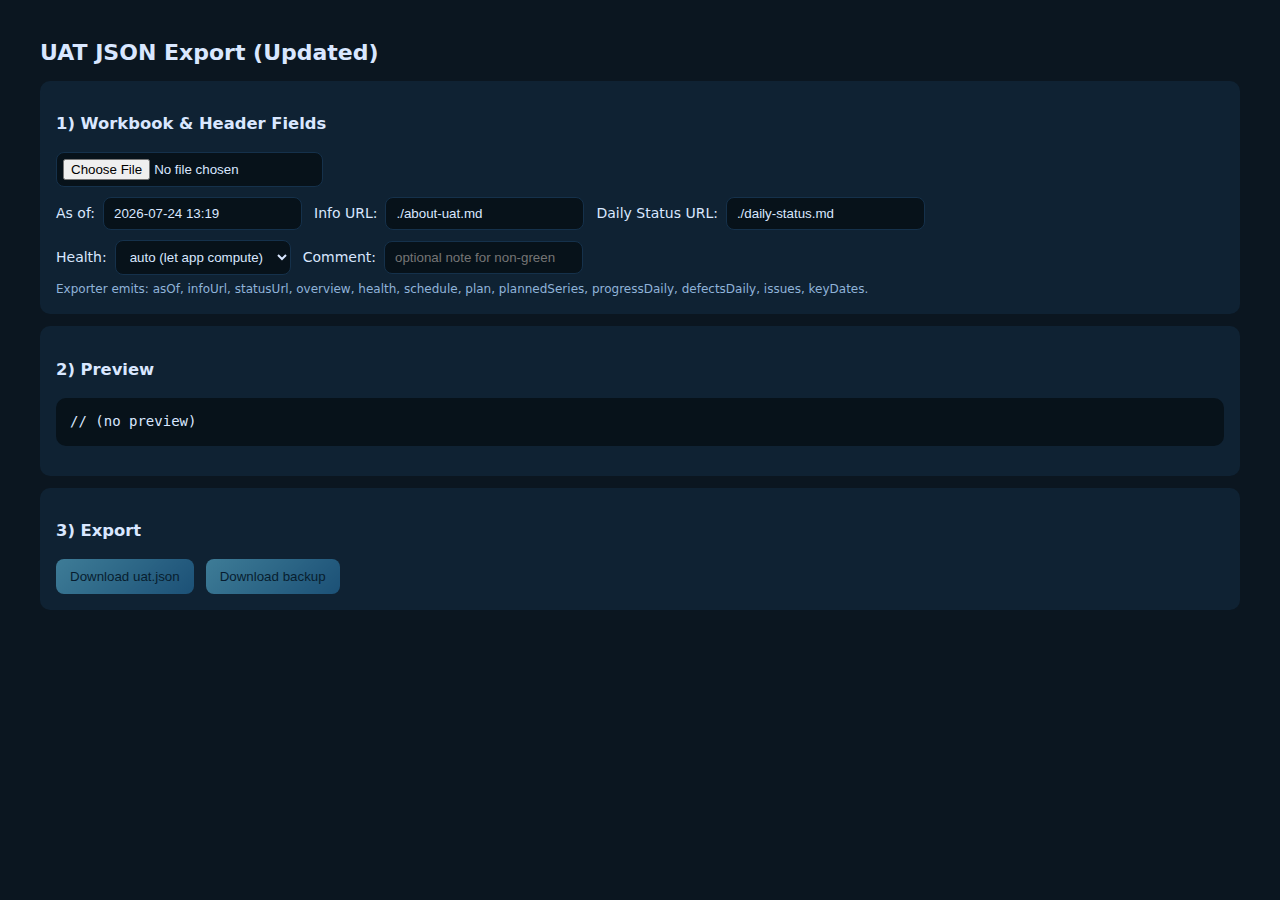
<file: export.html>
<!doctype html>
<html lang="en">
<head>
<meta charset="utf-8" />
<title>UAT JSON Export (Updated)</title>
<meta name="viewport" content="width=device-width,initial-scale=1" />
<style>
  :root { --bg:#0b1620; --panel:#0f2233; --text:#d9e7ff; --muted:#8fb3d9; }
  html,body{height:100%}
  body{margin:0;background:var(--bg);color:var(--text);font:14px/1.4 ui-sans-serif,system-ui,-apple-system,"Segoe UI",Roboto,Arial}
  h1{font-size:22px;margin:20px 0 10px}
  .wrap{max-width:1200px;margin:0 auto;padding:18px}
  .card{background:#0f2233;border-radius:10px;padding:16px;margin:12px 0}
  .row{display:flex;gap:12px;flex-wrap:wrap;align-items:center}
  label{display:inline-flex;align-items:center;gap:8px}
  input,select{background:#07121a;color:var(--text);border:1px solid #15314b;border-radius:8px;padding:8px 10px}
  input[type=file]{padding:6px}
  pre{white-space:pre-wrap;background:#07121a;border-radius:10px;padding:14px;overflow:auto;max-height:50vh}
  button{border:0;border-radius:8px;padding:10px 14px;color:#001a2c;background:linear-gradient(135deg,#6dd5fa,#2980b9);cursor:pointer}
  button[disabled]{opacity:.5;cursor:not-allowed}
  .muted{color:var(--muted)}
  .small{font-size:12px}
</style>
<script src="https://cdn.sheetjs.com/xlsx-0.20.3/package/dist/xlsx.full.min.js"></script>
</head>
<body>
<div class="wrap">
  <h1>UAT JSON Export (Updated)</h1>

  <div class="card">
    <h3>1) Workbook & Header Fields</h3>
    <div class="row">
      <input id="file" type="file" accept=".xlsx" />
      <span id="status" class="muted"></span>
    </div>
    <div class="row" style="margin-top:10px">
      <label>As of:
        <input id="asof" type="text" placeholder="YYYY-MM-DD HH:mm">
      </label>
      <label>Info URL:
        <input id="infoUrl" type="text" placeholder="./about-uat.md" value="./about-uat.md">
      </label>
      <label>Daily Status URL:
        <input id="statusUrl" type="text" placeholder="./daily-status.md" value="./daily-status.md">
      </label>
    </div>
    <div class="row" style="margin-top:10px">
      <label>Health:
        <select id="healthStatus">
          <option value="auto">auto (let app compute)</option>
          <option value="green">green (On Track)</option>
          <option value="amber">amber (At Risk)</option>
          <option value="red">red (Off Track)</option>
        </select>
      </label>
      <label>Comment:
        <input id="healthComment" type="text" placeholder="optional note for non-green">
      </label>
    </div>
    <div class="small muted" style="margin-top:6px">
      Exporter emits: asOf, infoUrl, statusUrl, overview, health, schedule, plan, plannedSeries, progressDaily, defectsDaily, issues, keyDates.
    </div>
  </div>

  <div class="card">
    <h3>2) Preview</h3>
    <pre id="preview">// (no preview)</pre>
  </div>

  <div class="card">
    <h3>3) Export</h3>
    <div class="row">
      <button id="dlJson" disabled>Download uat.json</button>
      <button id="dlBackup" disabled>Download backup</button>
    </div>
  </div>
</div>

<script>
(function(){
  const $ = s => document.querySelector(s);
  const statusEl = $('#status'), preview = $('#preview');
  const btnJson = $('#dlJson'), btnBak = $('#dlBackup');
  const $asof = $('#asof'), $info = $('#infoUrl'), $stUrl = $('#statusUrl'), $hStat = $('#healthStatus'), $hCmt = $('#healthComment');

  // seed asOf to "now"
  (function(){
    const d=new Date(); const pad=n=>n<10?'0'+n:n;
    $asof.value = `${d.getFullYear()}-${pad(d.getMonth()+1)}-${pad(d.getDate())} ${pad(d.getHours())}:${pad(d.getMinutes())}`;
  })();

  let lastText = '';

  // ---------- helpers ----------
  const epoch = Date.UTC(1899,11,30);
  const xlDate = v => {
    if (v==null || v==='') return '';
    if (v instanceof Date) return v.toISOString().slice(0,10);
    if (typeof v==='number') return new Date(epoch + Math.round(v*86400000)).toISOString().slice(0,10);
    const s = String(v); const m=s.match(/^(\d{4}-\d{2}-\d{2})/); return m?m[1]:s;
  };
  const sheet = (wb, name)=>{
    if (wb.Sheets[name]) return wb.Sheets[name];
    const lower=name.toLowerCase();
    for (const n of wb.SheetNames) if (n.toLowerCase()===lower) return wb.Sheets[n];
    return null;
  };
  const rows = ws => ws ? XLSX.utils.sheet_to_json(ws,{defval:'',raw:true}) : [];
  const toInt = v => Number.isFinite(+v) ? parseInt(v,10) : 0;

  // pretty but keep certain arrays on one line to stay compact
  function stringifyOneLine(obj, keys){
    const keep = new Set(keys); const tokens=[]; let i=0;
    const json = JSON.stringify(obj,function(k,v){
      if (Array.isArray(v) && keep.has(k)){
        const t = `__ONELINE__${i++}__`; tokens.push([t,'[ '+v.map(x=>JSON.stringify(x)).join(', ')+' ]']); return t;
      }
      return v;
    },2);
    return tokens.reduce((acc,[t,s])=>acc.replace(new RegExp(`"${t}"`,'g'), s), json);
  }

  function bizDayCount(startISO,endISO){
    if (!startISO || !endISO) return 0;
    const start=new Date(startISO+'T00:00:00Z'), end=new Date(endISO+'T00:00:00Z');
    let n=0; for(let d=start; d<=end; d=new Date(d.getTime()+86400000)){ const wd=d.getUTCDay(); if(wd!==0 && wd!==6) n++; }
    return n || 19; // default 19 if dates absent
  }

  function buildPlannedFromPlan(plan, bizCount){
    const labels = Array.from({length:bizCount},(_,i)=>`Day ${i+1}`);

    // Executed: reach 100% by exec_days
    const pe = labels.map((_,i)=>{
      const day=i+1; if (!plan.exec_days) return Math.min(100, Math.round(day/bizCount*100));
      return Math.min(100, Math.round(day/plan.exec_days*100));
    });

    // Pass: cumulative towards pass_target by pass_days
    const pp = labels.map((_,i)=>{
      const day=i+1, d=Math.min(day, plan.pass_days||15);
      const target = plan.pass_target ?? 95;
      return Math.round(Math.min(target, d*(target/(plan.pass_days||15))));
    });

    return { labels, planned_executed_pct: pe, planned_pass_pct: pp };
    // If you ever want labels to be actual dates, we could switch easily.
  }

  // ---------- main ----------
  $('#file').addEventListener('change', async (ev)=>{
    btnJson.disabled = btnBak.disabled = true;
    preview.textContent = '// (no preview)';
    statusEl.textContent = '';

    const f = ev.target.files?.[0]; if (!f) return;

    try{
      const buf = await f.arrayBuffer();
      const wb  = XLSX.read(buf, {type:'array', cellDates:false});

      // Sheets you maintain in the template:
      const wsOverview   = sheet(wb,'overview');
      const wsSchedule   = sheet(wb,'schedule');
      const wsPlan       = sheet(wb,'plan');
      const wsPlanned    = sheet(wb,'planned');      // (optional override)
      const wsTestsDaily = sheet(wb,'testsDaily');   // -> progressDaily
      const wsDefDaily   = sheet(wb,'defectsDaily'); // -> defectsDaily
      const wsIssues     = sheet(wb,'issues');       // -> issues
      const wsKeyDates   = sheet(wb,'keyDates');     // -> keyDates

      const o1 = rows(wsOverview)[0] || {};
      const scheduleRow = rows(wsSchedule)[0] || {};
      const planRow = rows(wsPlan)[0] || {};

      const overview = {
        release: o1.release ?? '',
        inScope: toInt(o1.inScope)
      };

      const schedule = {
        start: xlDate(scheduleRow.start),
        end:   xlDate(scheduleRow.end),
        timezone: scheduleRow.timezone || 'Europe/Berlin'
      };

      const plan = {
        exec_days:   toInt(planRow.exec_days || 10),
        pass_days:   toInt(planRow.pass_days || 15),
        pass_target: toInt(planRow.pass_target || 95)
      };

      // Planned series: use the "planned" sheet if it exists; otherwise compute from plan
      let plannedSeries;
      const plannedRows = rows(wsPlanned);
      if (plannedRows.length){
        const labels=[], pe=[], pp=[];
        plannedRows.forEach((r,i)=>{
          labels.push(r.label || `Day ${i+1}`);
          pe.push(toInt(r.planned_executed_pct));
          pp.push(toInt(r.planned_pass_pct));
        });
        plannedSeries = { labels, planned_executed_pct: pe, planned_pass_pct: pp };
      } else {
        const biz = bizDayCount(schedule.start, schedule.end);
        plannedSeries = buildPlannedFromPlan(plan, biz);
      }

      // progressDaily
      const progressDaily = rows(wsTestsDaily).map(r=>({
        date: xlDate(r.date),
        inScope: r.inScope!=='' ? toInt(r.inScope) : undefined, // keep first value if present
        executedPct: toInt(r.executedPct),
        passPct: toInt(r.passPct)
      }));

      // defectsDaily
      const defectsDaily = rows(wsDefDaily).map(r=>({
        date: xlDate(r.date),
        openDefects: toInt(r.openDefects)
      }));

      // issues
      const issues = rows(wsIssues).map(r=>({
        key: r.key||'', priority:r.priority||'', summary:r.summary||'',
        reporter:r.reporter||'', team:r.team||'', platform:r.platform||'',
        status:r.status||'', link:r.link||''
      }));

      // keyDates (supports “dateStart/dateEnd” or single “date” or “dateRange” text)
      const keyDates = rows(wsKeyDates).map(r=>{
        let dateStr = '';
        const ds = xlDate(r.dateStart), de = xlDate(r.dateEnd), d = xlDate(r.date);
        if (ds && de) dateStr = `${ds} to ${de}`;
        else if (d)   dateStr = d;
        else if (r.dateRange) dateStr = String(r.dateRange);
        return { label:r.label||'', date:dateStr, notes:r.notes||'' };
      });

      // top header fields
      const data = {
        asOf: ($asof.value||'').trim(),
        infoUrl: ($info.value||'').trim(),
        statusUrl: ($stUrl.value||'').trim(),
        overview,
        health: { status: ($hStat.value||'auto'), comment: ($hCmt.value||'') },
        schedule,
        plan,
        plannedSeries,
        progressDaily,
        defectsDaily,
        issues,
        keyDates
      };

      lastText = stringifyOneLine(data, ['planned_executed_pct','planned_pass_pct','labels','progressDaily','defectsDaily']);
      preview.textContent = lastText;
      btnJson.disabled = btnBak.disabled = false;
      statusEl.textContent = 'Parsed ✓';
    }catch(e){
      console.error(e);
      statusEl.textContent = 'Error: ' + (e?.message||e);
      preview.textContent = '// (no preview)';
    }
  });

  function stamp(){
    const d=new Date(), p=n=>n<10?'0'+n:n;
    return `${d.getFullYear()}-${p(d.getMonth()+1)}-${p(d.getDate())}_${p(d.getHours())}${p(d.getMinutes())}`;
  }

  $('#dlJson').addEventListener('click', ()=>{
    if (!lastText) return;
    const a=document.createElement('a');
    a.href=URL.createObjectURL(new Blob([lastText],{type:'application/json'}));
    a.download='uat.json'; a.click(); URL.revokeObjectURL(a.href);
  });

  $('#dlBackup').addEventListener('click', ()=>{
    if (!lastText) return;
    const a=document.createElement('a');
    a.href=URL.createObjectURL(new Blob([lastText],{type:'application/json'}));
    a.download=`uat-backup_${stamp()}.json`; a.click(); URL.revokeObjectURL(a.href);
  });
})();
</script>
</body>
</html>
</file>
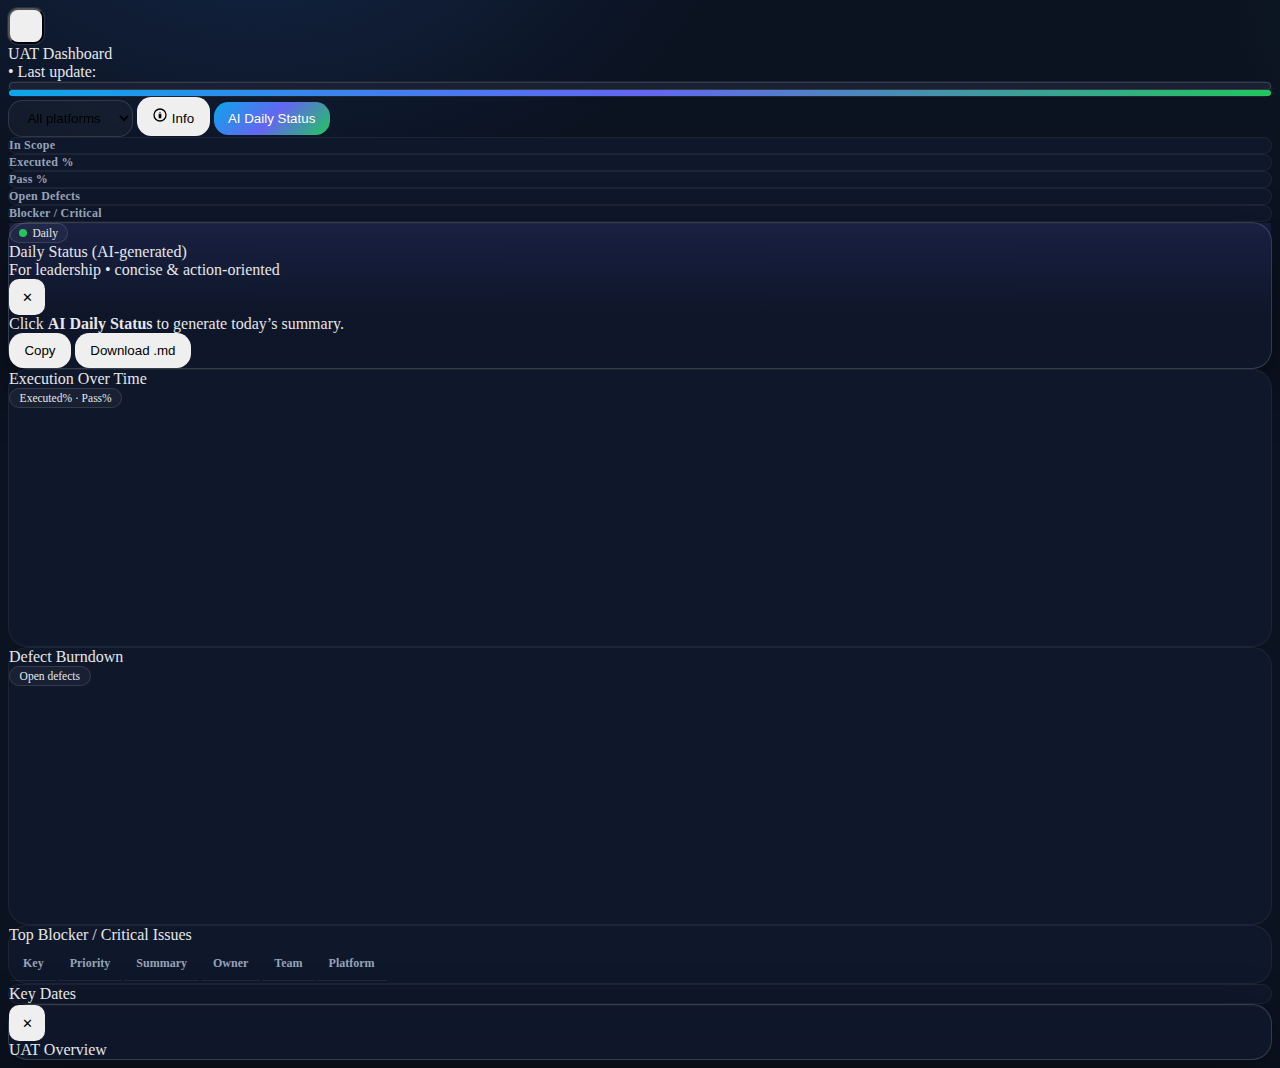
<file: index - Copy.html>
<!doctype html>
<html lang="en">
<head>
  <meta charset="utf-8" />
  <title>UAT Dashboard · Leadership View</title>
  <meta name="viewport" content="width=device-width,initial-scale=1" />

  <!-- PWA bits -->
  <link rel="manifest" href="./manifest.webmanifest">
  <link rel="icon" sizes="192x192" href="./icons/icon-192.png">
  <link rel="icon" sizes="512x512" href="./icons/icon-512.png">
  <link rel="apple-touch-icon" href="./icons/icon-180.png">
  <meta name="theme-color" content="#0b1220">
  <meta name="mobile-web-app-capable" content="yes">

  <!-- Tailwind v2 fallback (no SRI to avoid blocks) -->
  <link rel="stylesheet"
        href="https://cdnjs.cloudflare.com/ajax/libs/tailwindcss/2.2.19/tailwind.min.css"
        crossorigin="anonymous" referrerpolicy="no-referrer">
  <!-- Tailwind v3 Play CDN (preferred; overrides v2 if it loads) -->
  <script src="https://cdn.tailwindcss.com?plugins=forms,typography" crossorigin="anonymous"></script>

  <!-- Alpine.js -->
  <script defer src="https://unpkg.com/alpinejs@3.x.x/dist/cdn.min.js" crossorigin="anonymous"></script>
  <!-- Chart.js + time adapter -->
  <script src="https://cdn.jsdelivr.net/npm/chart.js@4.4.1/dist/chart.umd.min.js" crossorigin="anonymous"></script>
  <script src="https://cdn.jsdelivr.net/npm/chartjs-adapter-date-fns@3" crossorigin="anonymous"></script>

  <style>
    :root{
      --bg:#0b1220; --card:#0f172a; --muted:#94a3b8; --ring:255 255 255/0.1;
      --text:#e5e7eb; --text-weak:#cbd5e1;
      --accent-1:#0ea5e9; --accent-2:#6366f1; --accent-3:#22c55e;
    }
    .theme-light{
      --bg:#f8fafc; --card:#ffffff; --muted:#64748b; --ring:15 23 42/0.08;
      --text:#0f172a; --text-weak:#334155;
    }

    /* Unified elevated panel used by modals / AI card */
    .panel{
      background: linear-gradient(180deg, rgba(15,23,42,.98), rgba(15,23,42,.94));
      border: 1px solid rgba(255,255,255,.16);
      border-radius: 1.25rem;
      box-shadow: 0 20px 55px rgba(0,0,0,.45), 0 1px 0 rgba(255,255,255,.03) inset;
    }
    .theme-light .panel{
      background: #fff;
      border-color: rgba(15,23,42,.12);
      box-shadow: 0 20px 55px rgba(2,6,23,.15), 0 1px 0 rgba(2,6,23,.06) inset;
    }

    body{
      color:var(--text);
      background:
        radial-gradient(1200px 800px at 20% -10%, rgba(59,130,246,.18), transparent 40%),
        radial-gradient(900px 600px at 120% 0%, rgba(34,197,94,.12), transparent 35%),
        var(--bg);
      transition: background-color .2s ease, color .2s ease;
    }
    .glass{ background:rgba(255,255,255,.03); backdrop-filter:blur(10px); }
    .theme-light .glass{ background:rgba(15,23,42,.04) }
    .card{ background:var(--card); border:1px solid rgba(255,255,255,.06); border-radius:1.25rem; }
    .theme-light .card{ border-color: rgba(15,23,42,.06); }
    .ring{ box-shadow:0 0 0 1px rgba(var(--ring)); }
    .kpi-label{ font-size:.75rem; letter-spacing:.02em; color:var(--muted); font-weight:600 }
    .kpi-value{ font-size:1.6rem; font-weight:700 }
    .pill{ border:1px solid rgba(255,255,255,.12); background:rgba(255,255,255,.04); border-radius:999px; padding:.2rem .6rem; font-size:.72rem }
    .theme-light .pill{ border-color: rgba(15,23,42,.12); background: rgba(15,23,42,.04) }
    .btn{ border:1px solid rgba(255,255,255,.12); border-radius:.9rem; padding:.55rem .9rem; }
    .btn:hover{ background:rgba(255,255,255,.05) }
    .theme-light .btn{ border-color: rgba(15,23,42,.12) }
    .btn-primary{ background-image:linear-gradient(135deg,var(--accent-1) 0%,var(--accent-2) 50%,var(--accent-3) 100%); border:none; color:#fff; }
    .btn-primary:hover{ filter:brightness(.98) }
    .badge{ display:inline-flex; align-items:center; gap:.35rem; font-size:.72rem; padding:.2rem .55rem;
      border-radius:999px; border:1px solid rgba(255,255,255,.12); background:rgba(255,255,255,.04) }
    .theme-light .badge{ border-color:rgba(15,23,42,.12); background:rgba(15,23,42,.04) }
    .badge-dot{ width:.5rem; height:.5rem; border-radius:999px }
    .timeline-dot{ width:.6rem; height:.6rem; border-radius:999px; background:#22c55e; box-shadow:0 0 0 3px rgba(34,197,94,.2) }
    .table th, .table td{ padding:.6rem .75rem }
    .table thead th{ font-size:.75rem; color:var(--muted); font-weight:600; border-bottom:1px solid rgba(255,255,255,.08) }
    .theme-light .table thead th{ border-color: rgba(15,23,42,.08) }
    .table tbody tr{ border-bottom:1px solid rgba(255,255,255,.06) }
    .theme-light .table tbody tr{ border-color: rgba(15,23,42,.06) }
    .link{ color:#60a5fa }
    .chart-wrap{ position:relative; height:240px }
    .chart-wrap > canvas{ position:absolute; inset:0; width:100% !important; height:100% !important }
    .countdown-bar{ height:6px; border-radius:999px; background:linear-gradient(90deg,var(--accent-1),var(--accent-2),var(--accent-3)); }
    .toast{ position:fixed; bottom:16px; left:50%; transform:translateX(-50%); background:#ef4444; color:white; font-size:12px; padding:8px 10px; border-radius:8px }
    .theme-light .toast{ background:#b91c1c }
    .icon-btn{ width:36px; height:36px; display:inline-flex; align-items:center; justify-content:center; border-radius:10px; }
  </style>
</head>
<body x-data="app()" x-init="initTheme()" :class="theme">
<div class="max-w-6xl mx-auto px-4 py-5">

  <!-- Header -->
  <header class="flex flex-col gap-4 md:flex-row md:items-center md:justify-between mb-5">
    <div class="flex items-center gap-3">
      <!-- Theme toggle -->
      <button class="icon-btn ring" @click="toggleTheme()" :title="theme==='theme-light' ? 'Switch to dark' : 'Switch to light'"
              :style="'background:linear-gradient(135deg,rgba(14,165,233,.25),rgba(99,102,241,.25))'">
        <template x-if="theme!=='theme-light'">
          <svg width="18" height="18" viewBox="0 0 24 24" fill="none"><path d="M21 12.79A9 9 0 1111.21 3 7 7 0 0021 12.79z" stroke="#fff" stroke-width="2" stroke-linecap="round" stroke-linejoin="round"/></svg>
        </template>
        <template x-if="theme==='theme-light'">
          <svg width="18" height="18" viewBox="0 0 24 24" fill="none"><circle cx="12" cy="12" r="5" stroke="#111" stroke-width="2"/><path d="M12 1v3m0 16v3M4.22 4.22l2.12 2.12M17.66 17.66l2.12 2.12M1 12h3m16 0h3M4.22 19.78l2.12-2.12M17.66 6.34l2.12-2.12" stroke="#111" stroke-width="2" stroke-linecap="round"/></svg>
        </template>
      </button>

      <div>
        <div class="text-xl font-semibold tracking-tight">UAT Dashboard</div>
        <div class="text-[12px] text-slate-400 flex items-center gap-2">
          <span x-text="raw.overview?.release || 'Release'"></span>
          <span class="opacity-40">•</span>
          Last update: <span class="text-slate-300" x-text="lastUpdate || '—'"></span>
        </div>
      </div>
    </div>

    <div class="flex flex-wrap items-center gap-2">
      <!-- Countdown -->
      <div class="card px-4 py-2">
        <div class="text-xs text-slate-400" x-text="countdown.title"></div>
        <div class="flex items-center gap-2">
          <div class="text-lg font-semibold" x-text="countdown.label"></div>
          <div class="text-xs pill" x-text="countdown.range"></div>
        </div>
        <div class="w-48 mt-2 bg-white/10 rounded-full h-1.5 theme-light:bg-black/10">
          <div class="countdown-bar" :style="`width:${countdown.pct}%`"></div>
        </div>
      </div>

      <!-- Platform filter -->
      <select class="glass btn text-sm text-slate-200 theme-light:text-slate-800" x-model="filters.platform" @change="onFilterChange()">
        <option value="">All platforms</option>
        <template x-for="p in platforms" :key="p"><option x-text="p"></option></template>
      </select>

      <!-- Info button -->
      <button class="btn" @click="openInfo()">
        <span class="inline-flex items-center gap-2">
          <svg width="16" height="16" viewBox="0 0 24 24" fill="none"><circle cx="12" cy="12" r="9" stroke="currentColor" stroke-width="2"/><path d="M12 8h.01M11 11h2v5h-2z" stroke="currentColor" stroke-width="2" stroke-linecap="round"/></svg>
          Info
        </span>
      </button>

      <button class="btn btn-primary" @click="generateAIStatus()">AI Daily Status</button>
    </div>
  </header>

  <!-- KPIs -->
  <section class="grid grid-cols-1 sm:grid-cols-2 lg:grid-cols-5 gap-3 mb-6">
    <div class="card p-4"><div class="kpi-label">In Scope</div><div class="kpi-value mt-1" x-text="kpis.inScope"></div></div>
    <div class="card p-4"><div class="kpi-label">Executed %</div><div class="kpi-value mt-1" :class="kpiColor(kpis.executedPct)" x-text="fmtPct(kpis.executedPct)"></div></div>
    <div class="card p-4"><div class="kpi-label">Pass %</div><div class="kpi-value mt-1" :class="kpiColor(kpis.passPct)" x-text="fmtPct(kpis.passPct)"></div></div>
    <div class="card p-4"><div class="kpi-label">Open Defects</div><div class="kpi-value mt-1" x-text="kpis.openDefects"></div></div>
    <div class="card p-4"><div class="kpi-label">Blocker / Critical</div><div class="kpi-value mt-1" :class="kpis.critical>0?'text-rose-400':'text-emerald-400'" x-text="kpis.critical"></div></div>
  </section>

  <!-- AI Status (starts closed; clean divider; close button) -->
  <section class="panel overflow-hidden mb-6" x-show="aiOpen" x-transition>
    <div class="px-5 py-4 flex items-center justify-between"
         style="background: linear-gradient(180deg, rgba(99,102,241,.12), transparent);">
      <div class="flex items-center gap-2">
        <span class="badge"><span class="badge-dot" style="background:#22c55e"></span> Daily</span>
        <div class="font-semibold">Daily Status (AI-generated)</div>
      </div>
      <div class="flex items-center gap-3">
        <div class="text-xs text-slate-400">For leadership • concise & action-oriented</div>
        <button class="btn icon-btn" aria-label="Close" @click="aiOpen=false" title="Hide">✕</button>
      </div>
    </div>
    <div class="h-px bg-white/10 theme-light:bg-black/10"></div>

    <div class="p-5">
      <div class="prose prose-invert max-w-none text-[15px] leading-6 theme-light:prose">
        <div x-show="!aiStatus" class="text-slate-400">Click <strong>AI Daily Status</strong> to generate today’s summary.</div>
        <div x-show="aiStatus" x-html="aiStatus"></div>
      </div>
      <div class="mt-4 flex flex-wrap gap-2">
        <button class="btn" @click="copyAI()">Copy</button>
        <button class="btn" @click="downloadAI()">Download .md</button>
      </div>
    </div>
  </section>

  <!-- Charts -->
  <section class="grid grid-cols-1 lg:grid-cols-2 gap-4 mb-6">
    <div class="card p-4">
      <div class="flex items-center justify-between mb-2">
        <div class="font-medium">Execution Over Time</div>
        <span class="pill">Executed% · Pass%</span>
      </div>
      <div class="chart-wrap"><canvas id="execChart"></canvas></div>
    </div>
    <div class="card p-4">
      <div class="flex items-center justify-between mb-2">
        <div class="font-medium">Defect Burndown</div>
        <span class="pill">Open defects</span>
      </div>
      <div class="chart-wrap"><canvas id="defectChart"></canvas></div>
    </div>
  </section>

  <!-- Issues -->
  <section class="card p-4 mb-6">
    <div class="flex items-center justify-between mb-2">
      <div class="font-medium">Top Blocker / Critical Issues</div>
      <div class="text-xs text-slate-400" x-text="`Showing ${issues.length}`"></div>
    </div>
    <div class="overflow-x-auto">
      <table class="table w-full text-sm">
        <thead>
          <tr><th>Key</th><th>Priority</th><th>Summary</th><th>Owner</th><th>Team</th><th>Platform</th></tr>
        </thead>
        <tbody>
          <template x-for="i in issues" :key="i.key">
            <tr>
              <td><a class="link hover:underline" :href="i.link" target="_blank" x-text="i.key"></a></td>
              <td>
                <span class="badge">
                  <span class="badge-dot" :style="sevDot(i.priority)"></span>
                  <span x-text="i.priority"></span>
                </span>
              </td>
              <td x-text="i.summary"></td>
              <td x-text="i.owner || '—'"></td>
              <td x-text="i.team || '—'"></td>
              <td x-text="i.platform || '—'"></td>
            </tr>
          </template>
        </tbody>
      </table>
    </div>
  </section>

  <!-- Key Dates -->
  <section class="card p-4 mb-16">
    <div class="font-medium mb-3">Key Dates</div>
    <template x-if="raw.keyDates && raw.keyDates.length">
      <ul class="space-y-3">
        <template x-for="d in raw.keyDates" :key="d.label">
          <li class="flex items-start gap-3">
            <div class="timeline-dot mt-1.5"></div>
            <div class="flex-1">
              <div class="font-medium" x-text="d.label"></div>
              <div class="text-xs text-slate-400" x-text="d.notes || ''"></div>
            </div>
            <div class="text-sm text-slate-300" x-text="d.date || d.dateRange || ''"></div>
          </li>
        </template>
      </ul>
    </template>
    <template x-if="!raw.keyDates || !raw.keyDates.length">
      <div class="text-sm text-slate-400">No key dates loaded.</div>
    </template>
  </section>

  <!-- Info Modal (higher contrast) -->
  <div x-show="infoOpen" x-transition.opacity class="fixed inset-0 bg-black/85 backdrop-blur-[1px] grid place-items-center p-4 z-50">
    <div class="panel max-w-2xl w-full p-5 relative">
      <button class="icon-btn absolute -top-3 -right-3 btn" @click="infoOpen=false" aria-label="Close">✕</button>
      <div class="font-semibold mb-3">UAT Overview</div>
      <div class="prose prose-invert theme-light:prose max-w-none text-[15px]" x-html="infoHtml || '<p class=&quot;text-slate-400&quot;>No info loaded.</p>'"></div>
    </div>
  </div>

</div>

<script>
function app(){
  return {
    // state
    raw:{ overview:{}, progressDaily:[], defectsDaily:[], issues:[], keyDates:[], schedule:{} },
    kpis:{ inScope:0, executedPct:0, passPct:0, openDefects:0, critical:0 },
    platforms:[], filters:{ platform:'' },
    lastUpdate:'', issues:[],
    execChart:null, defectChart:null,
    aiStatus:'',
    aiOpen: false,                  // start closed now
    theme: 'theme-dark',
    countdown: { title:'UAT Days', label:'—', pct:0, range:'' },
    infoOpen:false, infoHtml:'',

    async init(){
      // load data
      let loaded=false;
      try{
        const res = await fetch('./uat.json?v=' + Date.now(), { cache:'no-store' });
        if(res.ok){ this.raw = await res.json(); loaded=true; }
      }catch(e){ console.error('Failed to fetch uat.json', e); }
      if(!loaded){ document.body.insertAdjacentHTML('beforeend','<div class="toast">uat.json could not be loaded</div>'); return; }

      this.lastUpdate = this.raw.overview?.lastUpdate || '';
      this.platforms = this.getPlatforms();
      this.computeKpis();
      this.drawCharts();
      this.filterIssues();
      this.computeCountdown();
    },

    /* ===== Theme ===== */
    initTheme(){
      const saved = localStorage.getItem('uat-theme');
      this.theme = saved || 'theme-dark';
      document.documentElement.classList.toggle('theme-light', this.theme==='theme-light');
    },
    toggleTheme(){
      this.theme = (this.theme==='theme-light') ? 'theme-dark' : 'theme-light';
      document.documentElement.classList.toggle('theme-light', this.theme==='theme-light');
      localStorage.setItem('uat-theme', this.theme);
    },

    /* ===== Data helpers ===== */
    getPlatforms(){
      const set = new Set((this.raw.issues||[]).map(i=>i.platform).filter(Boolean));
      return set.size ? [...set].sort() : ['Web','App','BOSS'];
    },
    onFilterChange(){ this.computeKpis(); this.filterIssues(); },

    computeKpis(){
      const p = this.raw.progressDaily || [];
      if(p.length){
        const last = p[p.length-1];
        this.kpis.inScope = last.inScope ?? this.raw.overview?.inScope ?? 0;
        this.kpis.executedPct = +last.executedPct || 0;
        this.kpis.passPct = +last.passPct || 0;
      } else {
        this.kpis.inScope = this.raw.overview?.inScope || 0;
        this.kpis.executedPct = 0; this.kpis.passPct = 0;
      }
      const plat = this.filters.platform;
      const open = (this.raw.issues||[]).filter(i=>{
        const isOpen = !i.status || i.status.toLowerCase() !== 'closed';
        const matches = !plat || i.platform === plat;
        return isOpen && matches;
      });
      this.kpis.openDefects = open.length;
      this.kpis.critical = open.filter(i=>['Blocker','Critical'].includes(i.priority)).length;
    },

    drawCharts(){
      if(!window.Chart){ console.error('Chart.js not loaded'); return; }

      // Common element styling for visibility
      const common = {
        responsive:true, maintainAspectRatio:false, animation:false,
        elements: { line: { borderWidth: 2 }, point: { radius: 3, hitRadius: 6, hoverRadius: 4 } },
        plugins:{ legend:{ position:'bottom', labels:{ color:'#94a3b8' } } }
      };

      // Execution (time scale)
      const labels = (this.raw.progressDaily||[]).map(r=>r.date);
      const exec = (this.raw.progressDaily||[]).map(r=>+r.executedPct||0);
      const pass = (this.raw.progressDaily||[]).map(r=>+r.passPct||0);

      if(this.execChart){ this.execChart.destroy(); }
      this.execChart = new Chart(document.getElementById('execChart'), {
        type:'line',
        data:{ labels, datasets:[
          {label:'Executed %', data:exec, borderColor:'#60a5fa', backgroundColor:'#60a5fa', tension:.25, spanGaps:true},
          {label:'Pass %',     data:pass, borderColor:'#a78bfa', backgroundColor:'#a78bfa', tension:.25, spanGaps:true}
        ]},
        options:{
          ...common,
          scales:{
            x:{ type:'time', time:{ unit:'day' }, grid:{ color:'rgba(148,163,184,.2)'} },
            y:{ beginAtZero:true, max:100, ticks:{ callback:v=>v+'%' }, grid:{ color:'rgba(148,163,184,.2)'} }
          }
        }
      });

      // Defects (time scale)
      const labelsD = (this.raw.defectsDaily||[]).map(r=>r.date);
      const open = (this.raw.defectsDaily||[]).map(r=>+r.openDefects||0);

      if(this.defectChart){ this.defectChart.destroy(); }
      this.defectChart = new Chart(document.getElementById('defectChart'), {
        type:'line',
        data:{ labels: labelsD, datasets:[
          {label:'Open defects', data:open, borderColor:'#34d399', backgroundColor:'#34d399', tension:.25, spanGaps:true}
        ]},
        options:{
          ...common,
          scales:{
            x:{ type:'time', time:{ unit:'day' }, grid:{ color:'rgba(148,163,184,.2)'} },
            y:{ beginAtZero:true, grid:{ color:'rgba(148,163,184,.2)'} }
          }
        }
      });
    },

    filterIssues(){
      const plat = this.filters.platform;
      const keep = new Set(['Blocker','Critical']);
      this.issues = (this.raw.issues || [])
        .filter(i => keep.has((i.priority||'').trim()))
        .filter(i => !plat || i.platform === plat);
    },

    /* ===== Countdown ===== */
    computeCountdown(){
      const s = this.raw.schedule?.start || this.raw.overview?.start || null;
      const e = this.raw.schedule?.end   || this.raw.overview?.end   || null;
      if(!s || !e){ this.countdown = {title:'UAT Days', label:'—', pct:0, range:'(dates missing)'}; return; }
      const start = new Date(s + 'T00:00:00');
      const end   = new Date(e + 'T23:59:59');
      const now   = new Date();

      const totalDays = Math.max(1, Math.ceil((end - start) / 86400000) + 1);
      const elapsed   = Math.min(totalDays, Math.max(0, Math.ceil((now - start) / 86400000)));
      const left      = Math.max(0, totalDays - elapsed);
      const pct       = Math.min(100, Math.max(0, (elapsed / totalDays) * 100));

      const fmt = d => d.toLocaleDateString(undefined,{month:'short', day:'2-digit'});
      this.countdown = {
        title: 'UAT Days',
        label: left > 0 ? `${left} day${left===1?'':'s'} left` : 'Completed',
        pct: pct.toFixed(0),
        range: `${fmt(start)} – ${fmt(end)}`
      };
    },

    /* ===== Info Modal ===== */
    async openInfo(){
      this.infoOpen = true;
      this.infoHtml = '<p class="text-slate-400">Loading…</p>';
      const url = this.raw.infoUrl || './about-uat.md';
      try{
        const res = await fetch(url, { cache:'no-store' });
        const md = res.ok ? await res.text() : 'No info available.';
        this.infoHtml = this.mdToHtml(md);
      }catch(e){
        this.infoHtml = '<p class="text-rose-400">Failed to load info.</p>';
      }
    },

    /* ===== Utilities ===== */
    generateAIStatus(){
      this.aiOpen = true; // ensure visible
      const plat = this.filters.platform || 'All platforms';
      const md = [
        `**Summary (${plat})**`,
        `• Executed ${this.fmtPct(this.kpis.executedPct)}, Pass ${this.fmtPct(this.kpis.passPct)}. Open defects ${this.kpis.openDefects} (${this.kpis.critical} blocker/critical).`,
        `• Execution trending ${this.trendText('exec')} and defects ${this.trendText('def')}.`,
        ``,
        `**Highlights**`,
        `• Most planned scenarios executed; quality trending positively.`,
        `• Key dates on track; no change to Go/No-Go.`,
        ``,
        `**Risks & Blockers**`,
        `${this.issues.length ? '• Active blockers/criticals require attention (see table below).' : '• No Blocker/Critical reported currently.'}`,
        ``,
        `**Next Steps**`,
        `• Close remaining critical defects; re-test impacted flows.`,
        `• Prepare demo materials ahead of Alpha Demo.`,
      ].join('\n');
      this.aiStatus = this.mdToHtml(md);
    },
    copyAI(){ if(this.aiStatus){ navigator.clipboard.writeText(this.htmlToText(this.aiStatus)); } },
    downloadAI(){
      const text = this.aiStatus ? this.htmlToText(this.aiStatus) : '';
      const blob = new Blob([text], {type:'text/markdown'});
      const a = document.createElement('a');
      a.href = URL.createObjectURL(blob);
      a.download = `UAT_Daily_Status_${(this.lastUpdate||'').replace(/[: ]/g,'_')}.md`;
      a.click(); URL.revokeObjectURL(a.href);
    },

    fmtPct(v){ return (v??0).toFixed(0)+'%'; },
    kpiColor(v){ return v>=90 ? 'text-emerald-400' : (v>=70 ? 'text-amber-300' : 'text-rose-400'); },
    sevDot(p){ const c = p==='Blocker' ? '#fb7185' : p==='Critical' ? '#fca5a5' : '#f59e0b'; return `background:${c}`; },
    trendText(kind){
      try{
        if(kind==='exec'){
          const arr = (this.raw.progressDaily||[]).slice(-3).map(r=>+r.executedPct||0);
          if(arr.length<2) return 'steady';
          const d = arr[arr.length-1] - arr[0];
          return d>0 ? 'up' : (d<0 ? 'down' : 'steady');
        }else{
          const arr = (this.raw.defectsDaily||[]).slice(-3).map(r=>+r.openDefects||0);
          if(arr.length<2) return 'steady';
          const d = arr[arr.length-1] - arr[0];
          return d<0 ? 'down' : (d>0 ? 'up' : 'steady');
        }
      }catch(_){ return '—'; }
    },
    mdToHtml(md){
      const esc = s => s.replace(/&/g,'&amp;').replace(/</g,'&lt;').replace(/>/g,'&gt;').replace(/\"/g,'&quot;').replace(/'/g,'&#39;');
      return esc(md)
        .replace(/\*\*(.+?)\*\*/g,'<strong>$1</strong>')
        .replace(/^• /gm,'<li>')
        .replace(/\n{2,}/g,'\n\n')
        .split('\n\n').map(block=>{
          if(block.startsWith('<li>')) return `<ul class="list-disc pl-5 space-y-1">${block.replace(/<li>/g,'<li class="marker:text-slate-400">')}</ul>`;
          return `<p>${block.replace(/\n/g,'<br>')}</p>`;
        }).join('');
    },
    htmlToText(html){ const tmp=document.createElement('div'); tmp.innerHTML=html; return tmp.innerText; }
  }
}
document.addEventListener('alpine:init',()=>{ Alpine.data('app', app) })
</script>

<script>
if ('serviceWorker' in navigator) {
  window.addEventListener('load', async () => {
    try {
      const reg = await navigator.serviceWorker.register('./service-worker.js');
      // Optional: check for updates every 30 min
      setInterval(() => reg.update(), 30 * 60 * 1000);
    } catch (e) { console.warn('SW failed', e); }
  });
}
</script>

</body>
</html>
</file>
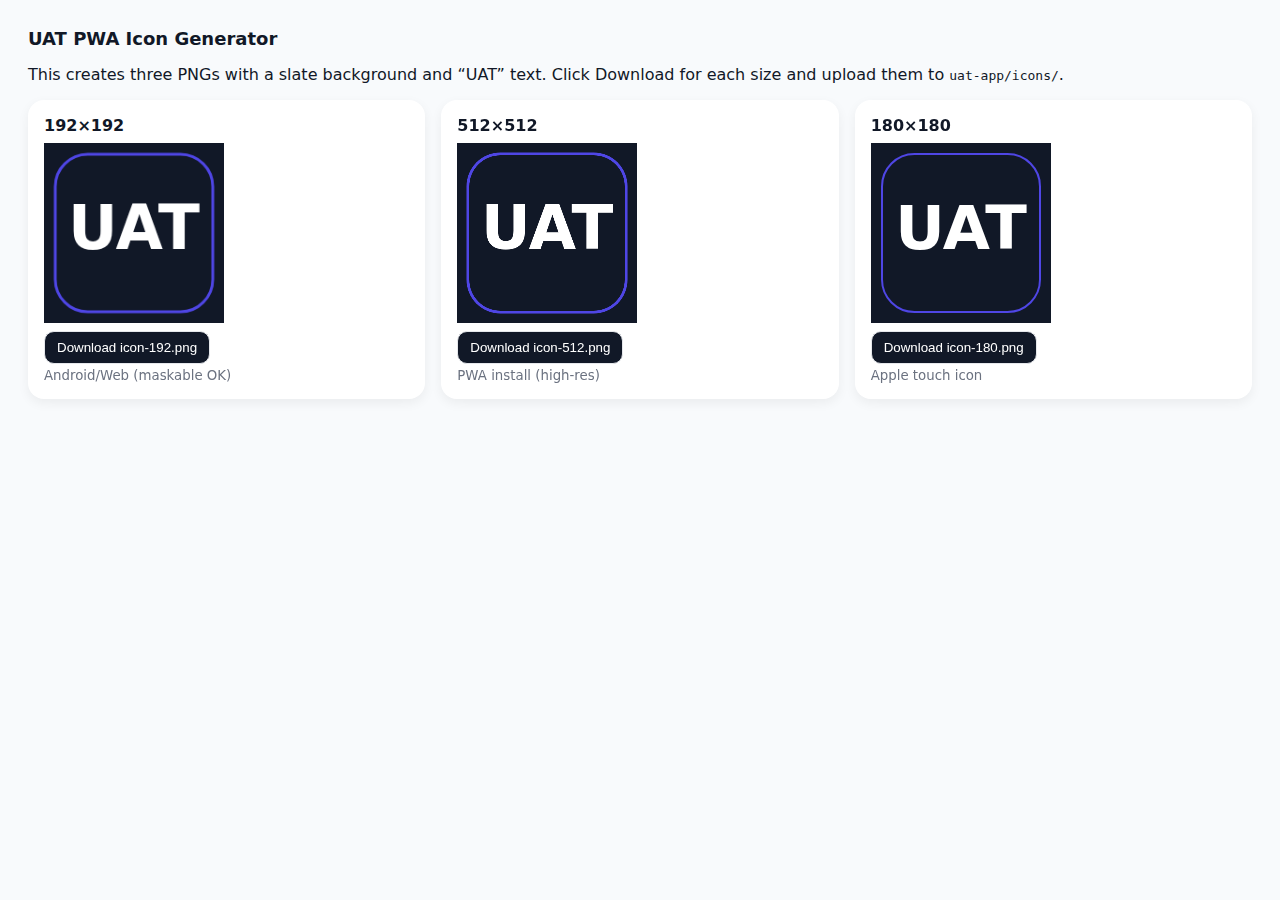
<file: icons/make-icons.html>
<!doctype html>
<html lang="en">
<meta charset="utf-8" />
<title>UAT PWA Icon Generator</title>
<style>
  body { font-family: system-ui, -apple-system, Segoe UI, Roboto, Inter, Arial, sans-serif; padding: 20px; color:#111827; background:#f8fafc; }
  h1 { font-size: 18px; margin: 0 0 12px 0; }
  .grid { display:grid; grid-template-columns: repeat(auto-fit, minmax(260px, 1fr)); gap:16px; }
  .card { background:#fff; border-radius:16px; padding:16px; box-shadow:0 4px 12px rgba(0,0,0,.06); }
  canvas { width: 180px; height: 180px; image-rendering: crisp-edges; display:block; margin: 8px 0; }
  button { padding:8px 12px; border-radius:10px; border:1px solid #e5e7eb; background:#111827; color:#fff; cursor:pointer; }
  small { color:#6b7280; display:block; margin-top:4px; }
</style>
<h1>UAT PWA Icon Generator</h1>
<p>This creates three PNGs with a slate background and “UAT” text. Click Download for each size and upload them to <code>uat-app/icons/</code>.</p>

<div class="grid" id="wrap"></div>

<script>
const specs = [
  { size:192, file:'icon-192.png', label:'Android/Web (maskable OK)' },
  { size:512, file:'icon-512.png', label:'PWA install (high-res)' },
  { size:180, file:'icon-180.png', label:'Apple touch icon' }
];

// Colors
const bg = '#111827';     // slate-900
const ring = '#4f46e5';   // indigo-600
const fg = '#ffffff';     // white

function drawIcon(n){
  const canvas = document.createElement('canvas');
  canvas.width = n; canvas.height = n;
  const ctx = canvas.getContext('2d');

  // Background
  ctx.fillStyle = bg;
  ctx.fillRect(0,0,n,n);

  // Rounded border ring
  const pad = Math.round(n * 0.06);
  const r = n * 0.18;
  ctx.lineWidth = Math.max(2, Math.floor(n/64));
  ctx.strokeStyle = ring;
  roundRect(ctx, pad, pad, n-pad*2, n-pad*2, r);
  ctx.stroke();

  // Text
  const fontSize = Math.floor(n * 0.34);
  ctx.fillStyle = fg;
  ctx.font = `bold ${fontSize}px system-ui, -apple-system, Segoe UI, Roboto, Arial`;
  ctx.textBaseline = 'middle';
  ctx.textAlign = 'center';
  ctx.fillText('UAT', n/2, n/2);
  return canvas;
}

function roundRect(ctx, x, y, w, h, r){
  const rr = Math.min(r, w/2, h/2);
  ctx.beginPath();
  ctx.moveTo(x+rr, y);
  ctx.arcTo(x+w, y, x+w, y+h, rr);
  ctx.arcTo(x+w, y+h, x, y+h, rr);
  ctx.arcTo(x, y+h, x, y, rr);
  ctx.arcTo(x, y, x+w, y, rr);
  ctx.closePath();
}

function makeCard(spec){
  const card = document.createElement('div');
  card.className = 'card';
  const h = document.createElement('div');
  h.textContent = `${spec.size}×${spec.size}`;
  h.style.fontWeight = '600';
  card.appendChild(h);

  const canvas = drawIcon(spec.size);
  canvas.style.width = '180px';
  canvas.style.height = '180px';
  card.appendChild(canvas);

  const btn = document.createElement('button');
  btn.textContent = `Download ${spec.file}`;
  btn.onclick = ()=>{
    const link = document.createElement('a');
    link.href = canvas.toDataURL('image/png');
    link.download = spec.file;
    document.body.appendChild(link);
    link.click();
    link.remove();
  };
  card.appendChild(btn);

  const note = document.createElement('small');
  note.textContent = spec.label;
  card.appendChild(note);
  return card;
}

const wrap = document.getElementById('wrap');
specs.forEach(s => wrap.appendChild(makeCard(s)));
</script>
</file>
